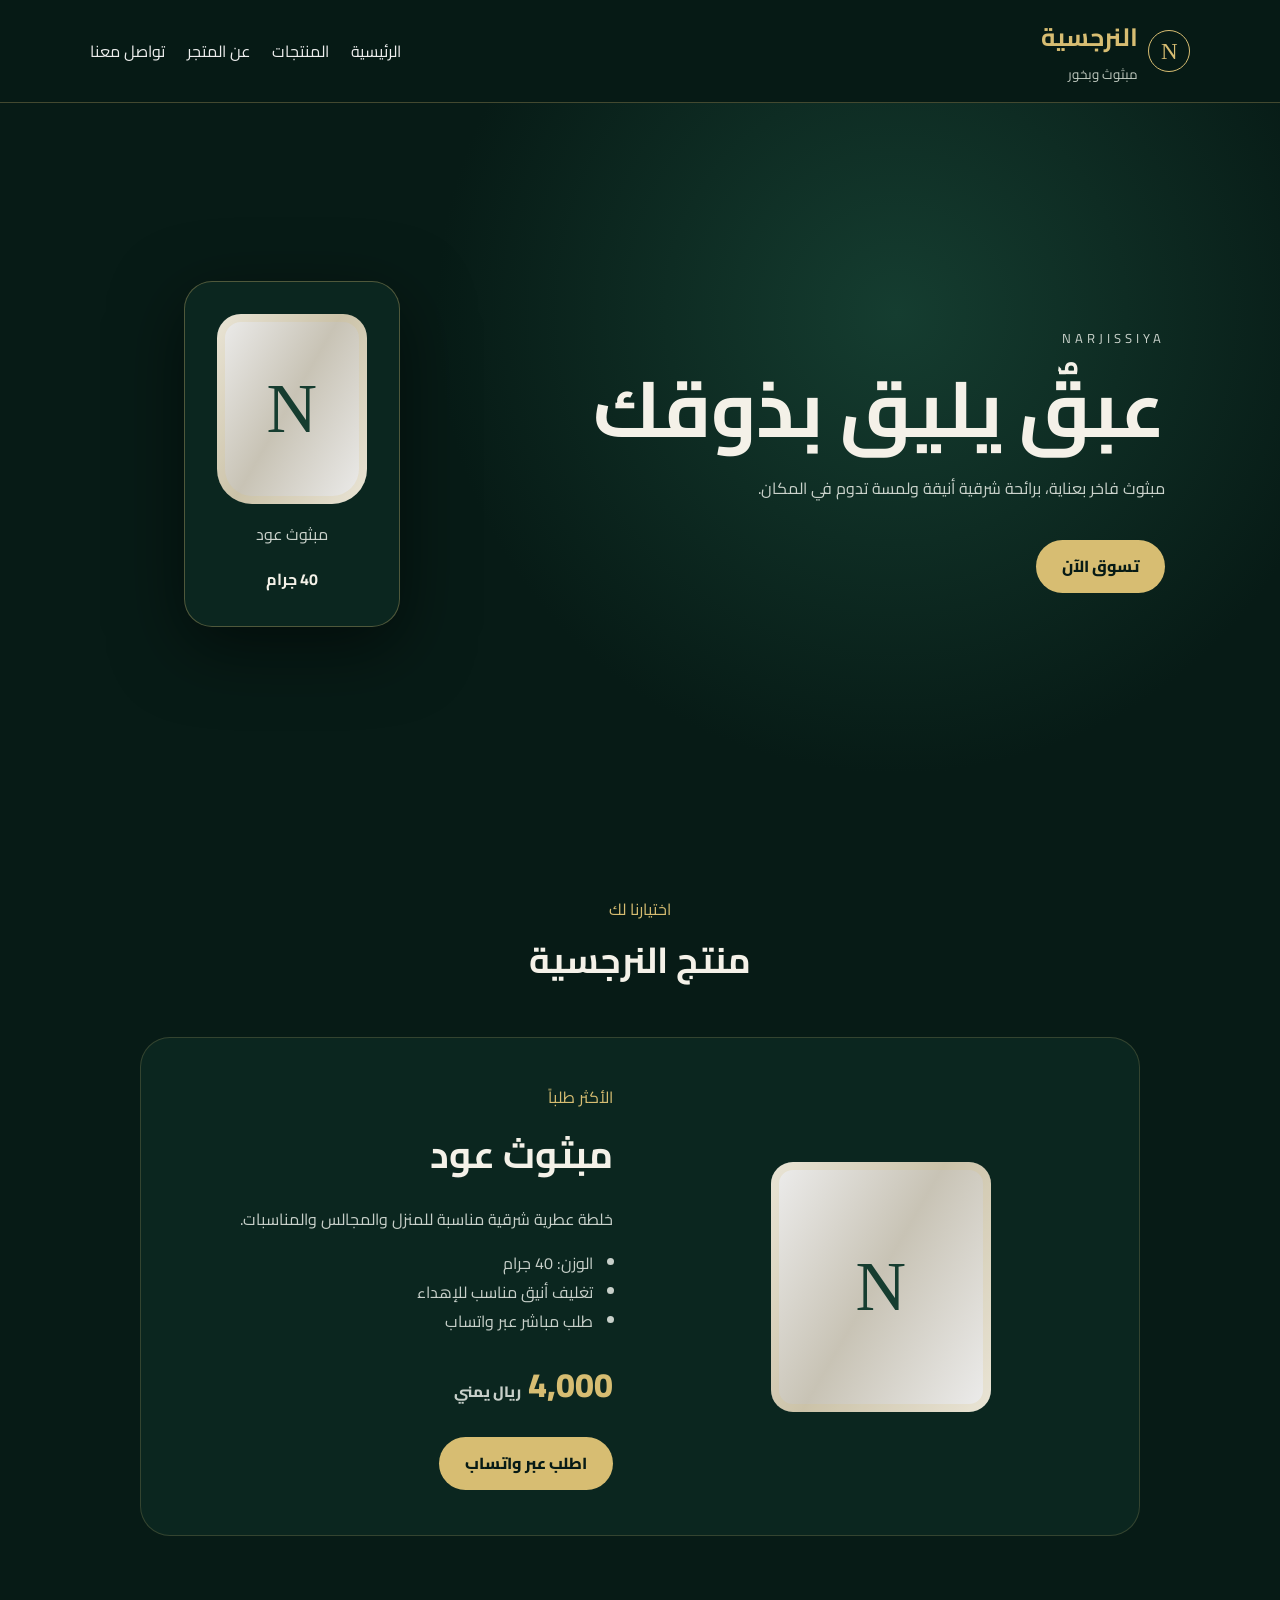
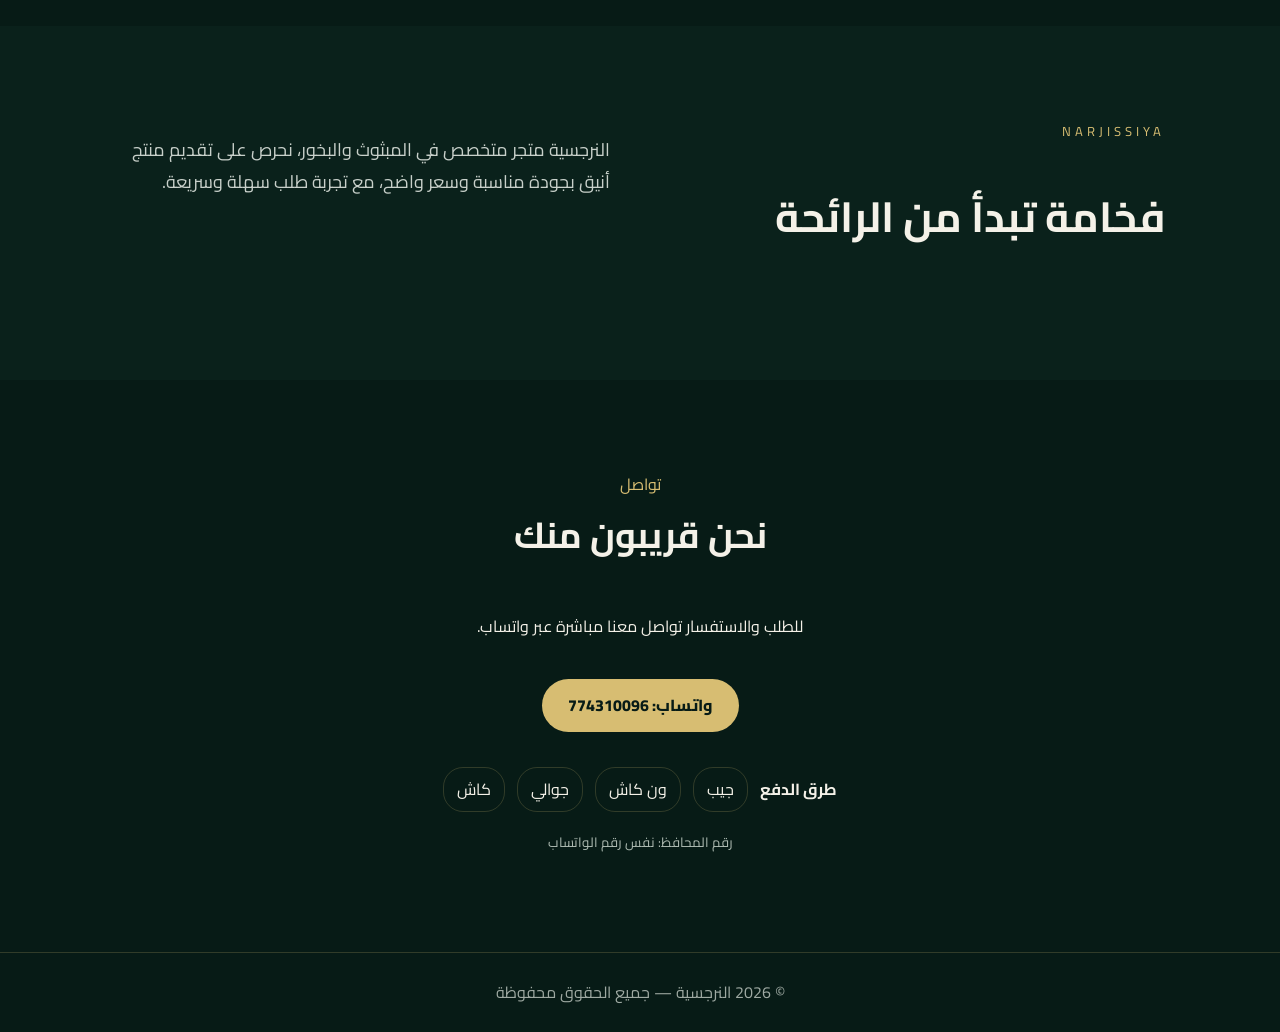
<file: index.html>
<!doctype html>
<html lang="ar" dir="rtl">
<head>
  <meta charset="UTF-8">
  <meta name="viewport" content="width=device-width, initial-scale=1.0">
  <meta name="description" content="متجر النرجسية للمبثوث والبخور">
  <title>النرجسية | مبثوث وبخور</title>
  <link rel="stylesheet" href="style.css">
</head>
<body>
<header class="header">
  <div class="brand"><span class="logo">N</span><div><h1>النرجسية</h1><small>مبثوث وبخور</small></div></div>
  <nav><a href="#home">الرئيسية</a><a href="#products">المنتجات</a><a href="#about">عن المتجر</a><a href="#contact">تواصل معنا</a></nav>
</header>

<main id="home">
<section class="hero">
  <div>
    <p class="eyebrow">NARJISSIYA</p>
    <h2>عبقٌ يليق بذوقك</h2>
    <p>مبثوث فاخر بعناية، برائحة شرقية أنيقة ولمسة تدوم في المكان.</p>
    <a class="btn" href="#products">تسوق الآن</a>
  </div>
  <div class="hero-card"><div class="bottle">N</div><p>مبثوث عود</p><strong>40 جرام</strong></div>
</section>

<section id="products" class="section">
  <div class="section-title"><span>اختيارنا لك</span><h2>منتج النرجسية</h2></div>
  <article class="product">
    <div class="product-image"><div class="jar">N</div></div>
    <div class="product-info">
      <span class="tag">الأكثر طلباً</span>
      <h3>مبثوث عود</h3>
      <p>خلطة عطرية شرقية مناسبة للمنزل والمجالس والمناسبات.</p>
      <ul><li>الوزن: 40 جرام</li><li>تغليف أنيق مناسب للإهداء</li><li>طلب مباشر عبر واتساب</li></ul>
      <div class="price">4,000 <small>ريال يمني</small></div>
      <a class="btn whatsapp" href="https://wa.me/967774310096?text=السلام%20عليكم،%20أرغب%20بطلب%20مبثوث%20عود%20من%20متجر%20النرجسية" target="_blank" rel="noopener">اطلب عبر واتساب</a>
    </div>
  </article>
</section>

<section id="about" class="about section">
  <div><span class="eyebrow">NARJISSIYA</span><h2>فخامة تبدأ من الرائحة</h2></div>
  <p>النرجسية متجر متخصص في المبثوث والبخور، نحرص على تقديم منتج أنيق بجودة مناسبة وسعر واضح، مع تجربة طلب سهلة وسريعة.</p>
</section>

<section id="contact" class="contact section">
  <div class="section-title"><span>تواصل</span><h2>نحن قريبون منك</h2></div>
  <p>للطلب والاستفسار تواصل معنا مباشرة عبر واتساب.</p>
  <a class="btn" href="https://wa.me/967774310096" target="_blank" rel="noopener">واتساب: 774310096</a>
  <div class="payments"><b>طرق الدفع</b><span>جيب</span><span>ون كاش</span><span>جوالي</span><span>كاش</span><small>رقم المحافظ: نفس رقم الواتساب</small></div>
</section>
</main>

<footer>© 2026 النرجسية — جميع الحقوق محفوظة</footer>
<script src="script.js"></script>
</body>
</html>
</file>
<file: style.css>
@import url('https://fonts.googleapis.com/css2?family=Cairo:wght@400;600;700;800&display=swap');
*{box-sizing:border-box}html{scroll-behavior:smooth}body{margin:0;font-family:Cairo,Arial,sans-serif;background:#071b16;color:#f4f1e8;line-height:1.8}.header{position:sticky;top:0;z-index:10;display:flex;justify-content:space-between;align-items:center;padding:14px 7%;background:rgba(7,27,22,.94);border-bottom:1px solid #bca66a55;backdrop-filter:blur(10px)}.brand{display:flex;align-items:center;gap:10px}.brand h1{margin:0;font-size:25px;color:#d7bd72}.brand small{color:#bfc9bf}.logo{width:42px;height:42px;border:1px solid #d7bd72;border-radius:50%;display:grid;place-items:center;color:#d7bd72;font-size:23px;font-family:Georgia}.header nav{display:flex;gap:22px}.header a{color:#eee;text-decoration:none}.hero{min-height:78vh;display:grid;grid-template-columns:1.3fr .7fr;align-items:center;gap:40px;padding:70px 9%;background:radial-gradient(circle at 70% 30%,#153d30 0,#071b16 45%)}.eyebrow{color:#d7bd72;letter-spacing:4px;font-size:13px}.hero h2{font-size:clamp(42px,7vw,78px);line-height:1.15;margin:8px 0 20px}.hero p{color:#cbd3cc;max-width:600px}.btn{display:inline-block;margin-top:22px;padding:12px 26px;border-radius:30px;background:#d7bd72;color:#071b16;font-weight:800;text-decoration:none}.hero-card{justify-self:center;text-align:center;padding:32px;border:1px solid #d7bd7255;border-radius:28px;background:#0b261f;box-shadow:0 20px 70px #0008}.bottle,.jar{margin:auto;width:150px;height:190px;border-radius:24px 24px 35px 35px;background:linear-gradient(120deg,#eee,#c8c3b5 48%,#eee);color:#163d30;display:grid;place-items:center;font:70px Georgia;box-shadow:inset 0 0 0 8px #d7bd7233}.jar{width:220px;height:250px;border-radius:22px}.section{padding:90px 9%}.section-title{text-align:center;margin-bottom:45px}.section-title span{color:#d7bd72}.section-title h2{font-size:36px;margin:4px}.product{display:grid;grid-template-columns:1fr 1fr;gap:55px;align-items:center;max-width:1000px;margin:auto;background:#0b261f;border:1px solid #d7bd7233;border-radius:30px;padding:45px}.product-image{padding:20px}.product-info h3{font-size:38px;margin:8px 0}.product-info p,.product-info li{color:#c8d0ca}.product-info ul{padding-right:20px}.tag{color:#d7bd72}.price{font-size:34px;font-weight:800;color:#d7bd72;margin-top:18px}.price small{font-size:15px;color:#c8d0ca}.about{display:grid;grid-template-columns:1fr 1fr;gap:60px;background:#0a211b}.about h2{font-size:42px}.about p{color:#c8d0ca;font-size:18px}.contact{text-align:center}.payments{display:flex;justify-content:center;align-items:center;gap:12px;flex-wrap:wrap;margin-top:35px}.payments span,.payments small{border:1px solid #d7bd7233;padding:7px 13px;border-radius:20px}.payments small{width:100%;border:0;color:#aebbb2}footer{text-align:center;padding:25px;border-top:1px solid #d7bd7233;color:#9ea9a2}@media(max-width:700px){.header{padding:12px 5%}.header nav{display:none}.hero,.product,.about{grid-template-columns:1fr}.hero{padding:55px 7%}.product{padding:25px}.section{padding:65px 6%}}
</file>
